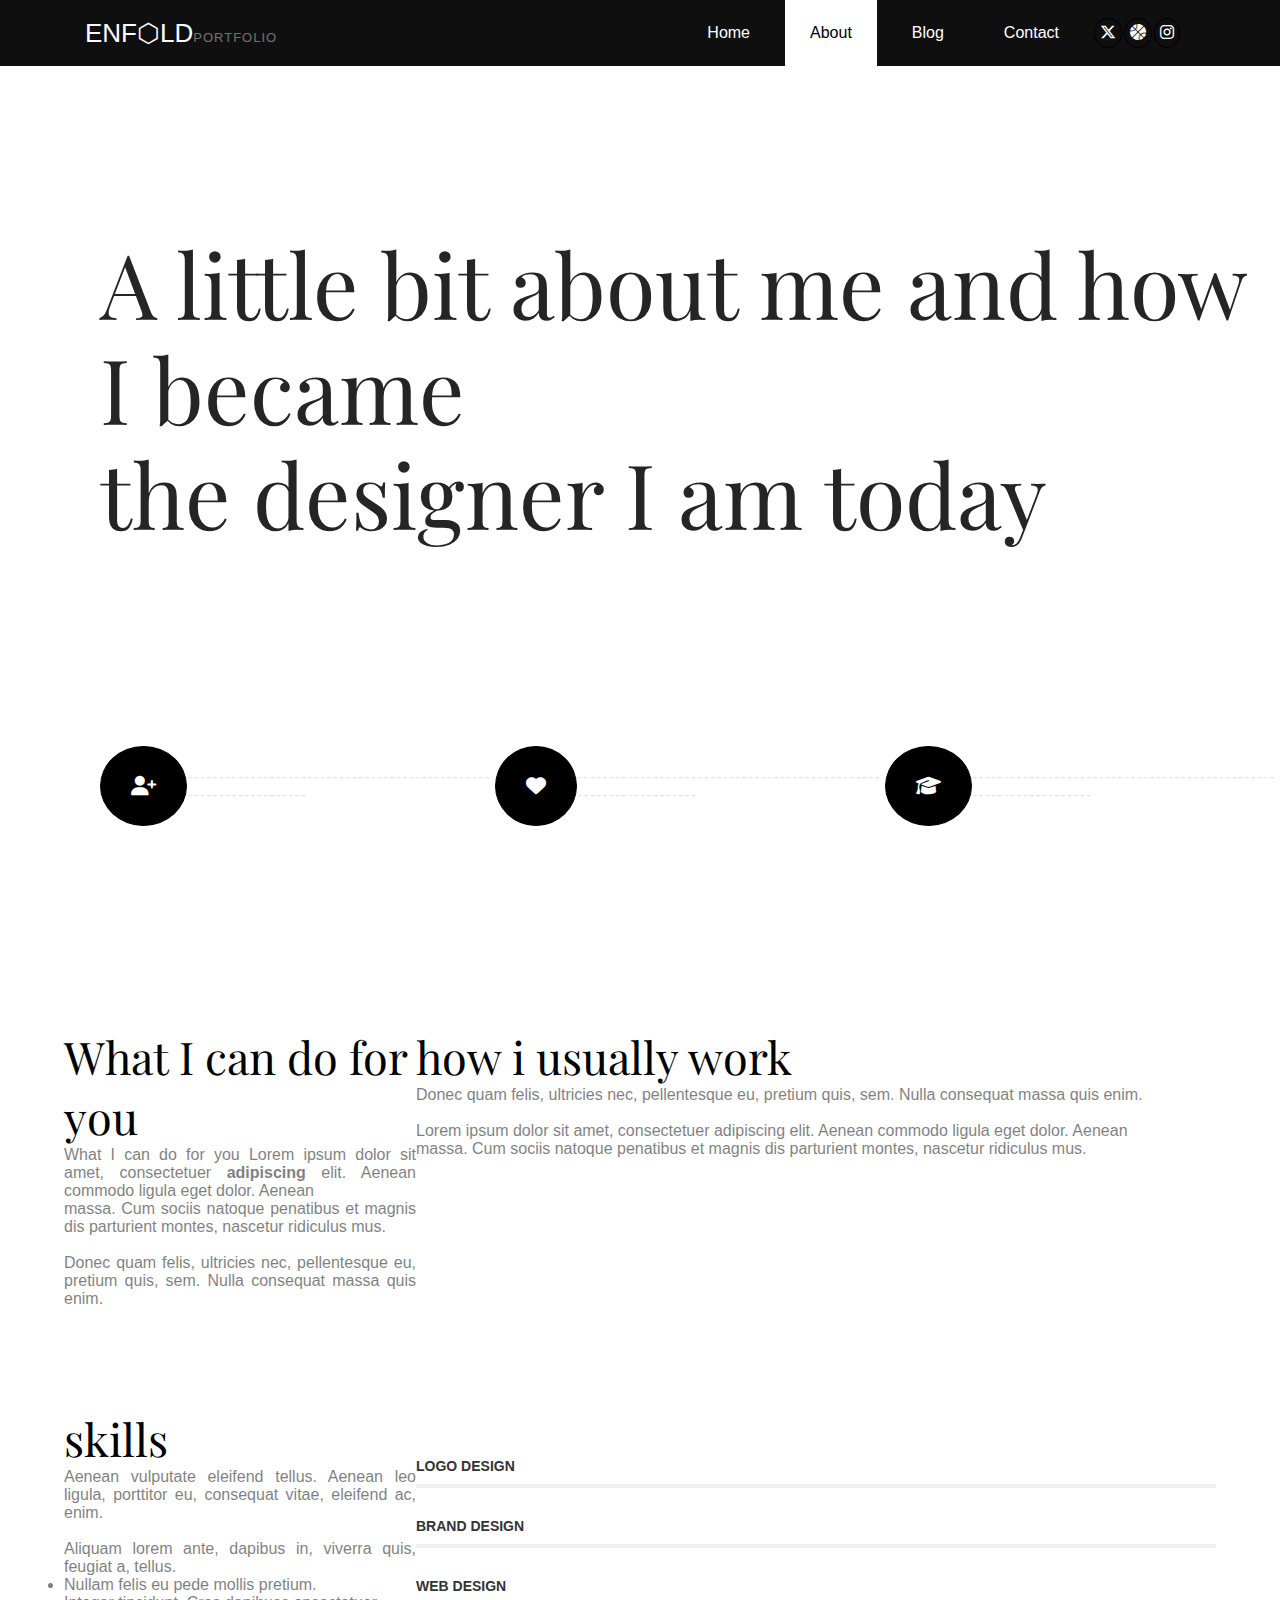
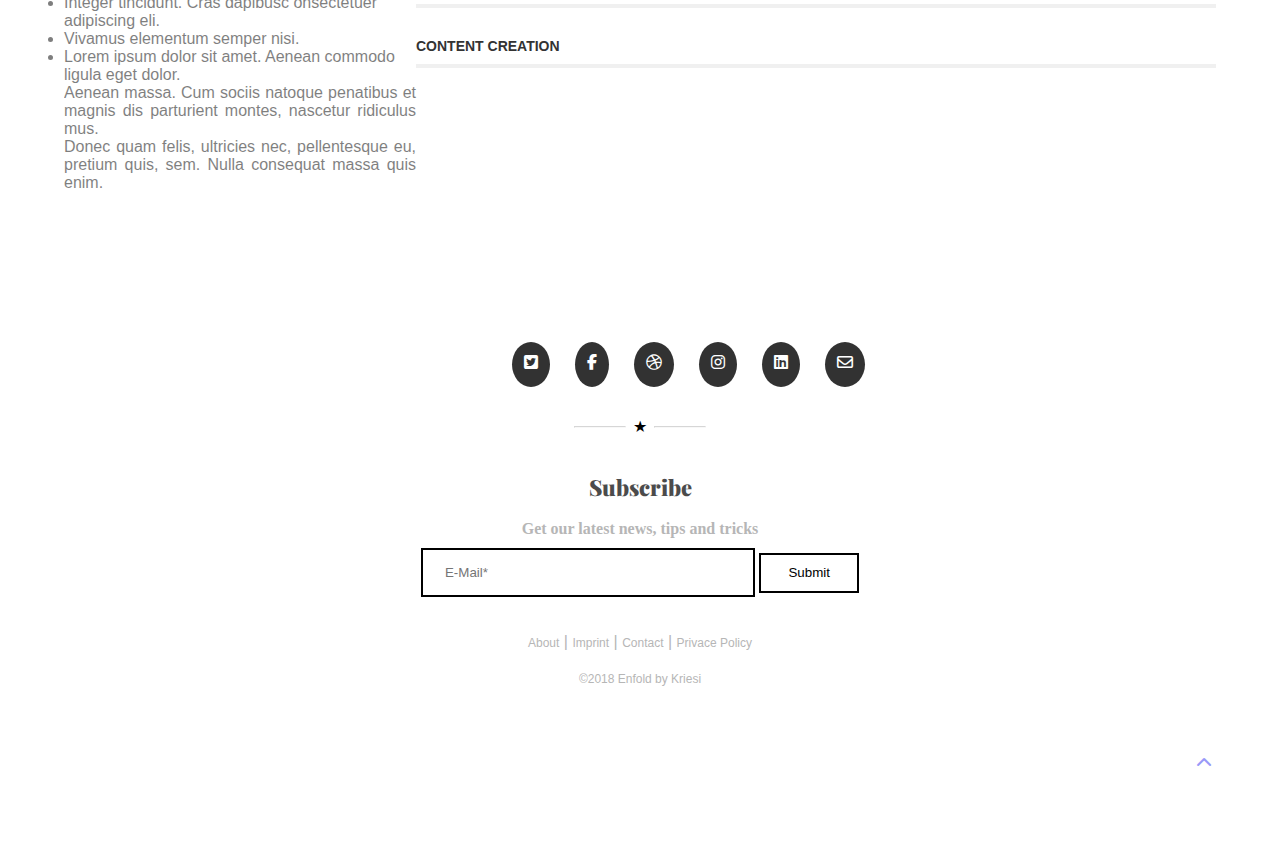
<file: about.html>
<!DOCTYPE html>
<html lang="en">
<head>
    <meta charset="UTF-8">
    <meta name="viewport" content="width=device-width, initial-scale=1.0">
    <link rel="stylesheet" href="styles.css">
    <link rel="stylesheet" href="about.css">
    <title>About – Enfold Elegant Portfolio</title>
    <link rel="icon" href="https://kriesi.at/files/favicon.png" type="image/png">
    
    <link rel="stylesheet" href="https://cdnjs.cloudflare.com/ajax/libs/font-awesome/6.5.1/css/all.min.css">
</head>

<body>
    <header>
        <nav id="navigation_bar">
            <ul class="nav-list">
                <li id="logo"><a href="#" title="logo">enf<span id="hexagon">&#11041;</span>ld<span id="sm_logo">portfolio</span></a></li>
                <div class="nav_list">
                    <li><a href="index.html" class="nav_options">Home</a></li>
                    <li><a href="about.html" class="nav_options">About</a></li>
                    <li><a href="blog.html" class="nav_options">Blog</a></li>
                    <li><a href="contact.html" class="nav_options">Contact</a></li>
                    <div id="navigation_icons">
                        <a href="https://x.com/?mx=2" class="twitter" title="X"><i class="fa-brands fa-x-twitter"></i></a>
                        <a href="https://dribbble.com/" class="dribble" title="Dribble"><i class="fa-solid fa-basketball"></i></a>
                        <a href="https://kriesi.at/themes/enfold-elegant-portfolio/#" class="instagram" title="Instagram"><i class="fa-brands fa-instagram"></i></a>
                    </div>
                </div>
               </ul>
        </nav>
    </header>
    
   <h3 class="page-header">A little bit about me and how I became <br> the designer I am today</h3>


   <span id="about-icon-container">
        <span class="about-icons">
            <i class="fa-solid fa-user-plus fa-lg"></i>
         </span>
         <span class="hyphen-separator">-------------------------------------------------------------------</span>
         <span class="about-icons"><i class="fa-solid fa-heart fa-lg"></i></span>
         <span class="hyphen-separator">-------------------------------------------------------------------</span>
        <span class="about-icons">
            <i class="fa-solid fa-graduation-cap fa-lg"></i>
        </span>
        <span class="hyphen-separator">-------------------------------------------------------------------</span>
       
        
        

    </span>
   
   

    <div id="about-container">

        <div class="section-1">
            <h3 class="h3-header">What I can do for you</h3>
            <p class="opc_text">
             What I can do for you
            Lorem ipsum dolor sit amet, consectetuer <strong class="boldtxt">adipiscing</strong> elit. Aenean commodo ligula eget dolor. Aenean <br>
             massa. Cum sociis natoque penatibus et magnis dis parturient montes, nascetur ridiculus mus.
            <br><br>
             Donec quam felis, ultricies nec, pellentesque eu, pretium quis, sem. Nulla consequat massa quis enim.
            </p>
        </div>

        <div class="section-2">
            <h3 class="h3-header">how i usually work</h3>
            <p class="opc_text">Donec quam felis, ultricies nec, pellentesque eu, pretium quis, sem. Nulla consequat massa quis enim. <br><br>

                Lorem ipsum dolor sit amet, consectetuer adipiscing elit. Aenean commodo ligula eget dolor. Aenean <br> massa. Cum sociis natoque penatibus et magnis dis parturient montes, nascetur ridiculus mus.</p>
        </div>



        <div class="section-3">
            <h3 class="h3-header">skills</h3>
            <p class="opc_text">Aenean vulputate eleifend tellus. Aenean leo ligula, porttitor eu, consequat vitae, eleifend ac, enim.
            <br><br>
            Aliquam lorem ante, dapibus in, viverra quis, feugiat a, tellus.
            </p>
            <ul class="opc_text">
                <li class="about-ul">Nullam felis eu pede mollis pretium.</li>
                <li class="about-ul">Integer tincidunt. Cras dapibusc onsectetuer adipiscing eli.</li>
                <li class="about-ul">Vivamus elementum semper nisi.</li>
                <li class="about-ul">Lorem ipsum dolor sit amet. Aenean commodo ligula eget dolor.</li>
            </ul>
            <p class="opc_text">Aenean massa. Cum sociis natoque penatibus et magnis dis parturient montes, nascetur ridiculus mus. <br> Donec quam felis, ultricies nec, pellentesque eu, pretium quis, sem. Nulla consequat massa quis enim.</p>
        </div>


        <div class="progress-container">
            <div class="progress-item">
                <div class="progress-label">LOGO DESIGN</div>
                <div class="progress-bar">
                    <div class="progress-fill logo-design"></div>
                </div>
            </div>
            
            <div class="progress-item">
                <div class="progress-label">BRAND DESIGN</div>
                <div class="progress-bar">
                    <div class="progress-fill brand-design"></div>
                </div>
            </div>
            
            <div class="progress-item">
                <div class="progress-label">WEB DESIGN</div>
                <div class="progress-bar">
                    <div class="progress-fill web-design"></div>
                </div>
            </div>
            
            <div class="progress-item">
                <div class="progress-label">CONTENT CREATION</div>
                <div class="progress-bar">
                    <div class="progress-fill content-creation"></div>
                </div>
            </div>
        </div>


    </div>
    



<footer>
    <div id="footer_icons">
        <a href="https://kriesi.at/themes/enfold-elegant-portfolio/#"><i class="fa-brands fa-square-twitter"></i></a>
        <a href="https://kriesi.at/themes/enfold-elegant-portfolio/#"><i class="fa-brands fa-facebook-f"></i></a>
        <a href="https://kriesi.at/themes/enfold-elegant-portfolio/#"><i class="fa-brands fa-dribbble"></i></a>
        <a href="https://kriesi.at/themes/enfold-elegant-portfolio/#"><i class="fa-brands fa-instagram"></i></a>
        <a href="https://kriesi.at/themes/enfold-elegant-portfolio/#"><i class="fa-brands fa-linkedin"></i></a>
        <a href="https://kriesi.at/themes/enfold-elegant-portfolio/#"><i class="fa-regular fa-envelope"></i></a>
    </div>

    <div class="footer_star"><hr/><span>&#9733;</span><hr></div>
    <br><br>
    <h4 id="footer_subscribe"><b>subscribe</b></h4>
    <br>
    <h4 class="pale_text">Get our latest news, tips and tricks</h4>

    <form action="#">
        <input type="email" id="email_box" placeholder="      E-Mail*">
        <input type="submit" class="submit_button">
    </form>
    <br><br>
    <div id="footer_content">
        <a href="https://kriesi.at/themes/enfold-elegant-portfolio/contact/#" class="footerLinks">About</a> <span class="divider">|</span>
        <a href="https://kriesi.at/themes/enfold-elegant-portfolio/contact/#" class="footerLinks">Imprint</a> <span class="divider">|</span>
        <a href="https://kriesi.at/themes/enfold-elegant-portfolio/contact/#" class="footerLinks">Contact</a> <span class="divider">|</span>
        <a href="https://kriesi.at/privacy-policy#top" class="footerLinks">Privace Policy</a> 
        <br><br>
        <a href="https://kriesi.at/" class="footerLinks"><span>&copy;</span>2018 Enfold by Kriesi</a>
    </div>
</footer>

<a href="#navigation_bar" id="bookmark"><i class="fa-solid fa-chevron-up"></i></a>





   <script src="script.js"></script>
</body>
</html>
</file>
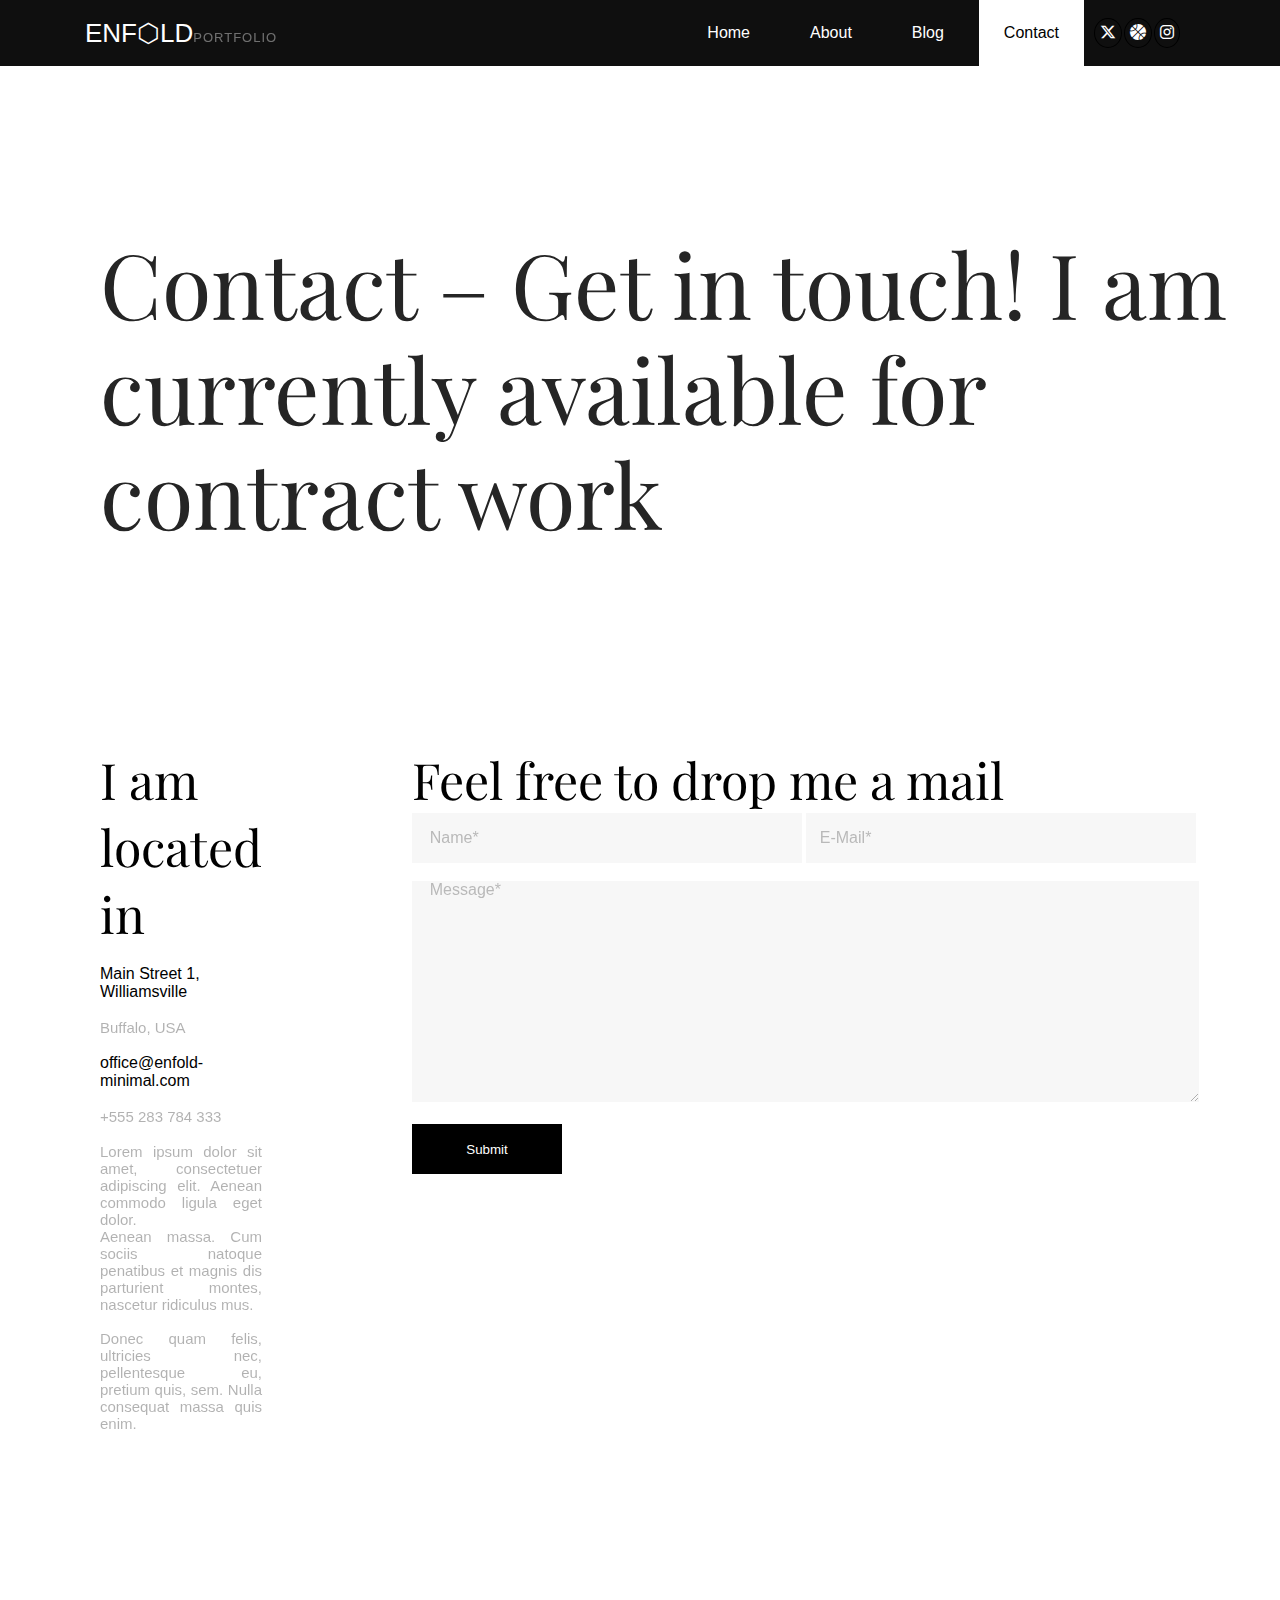
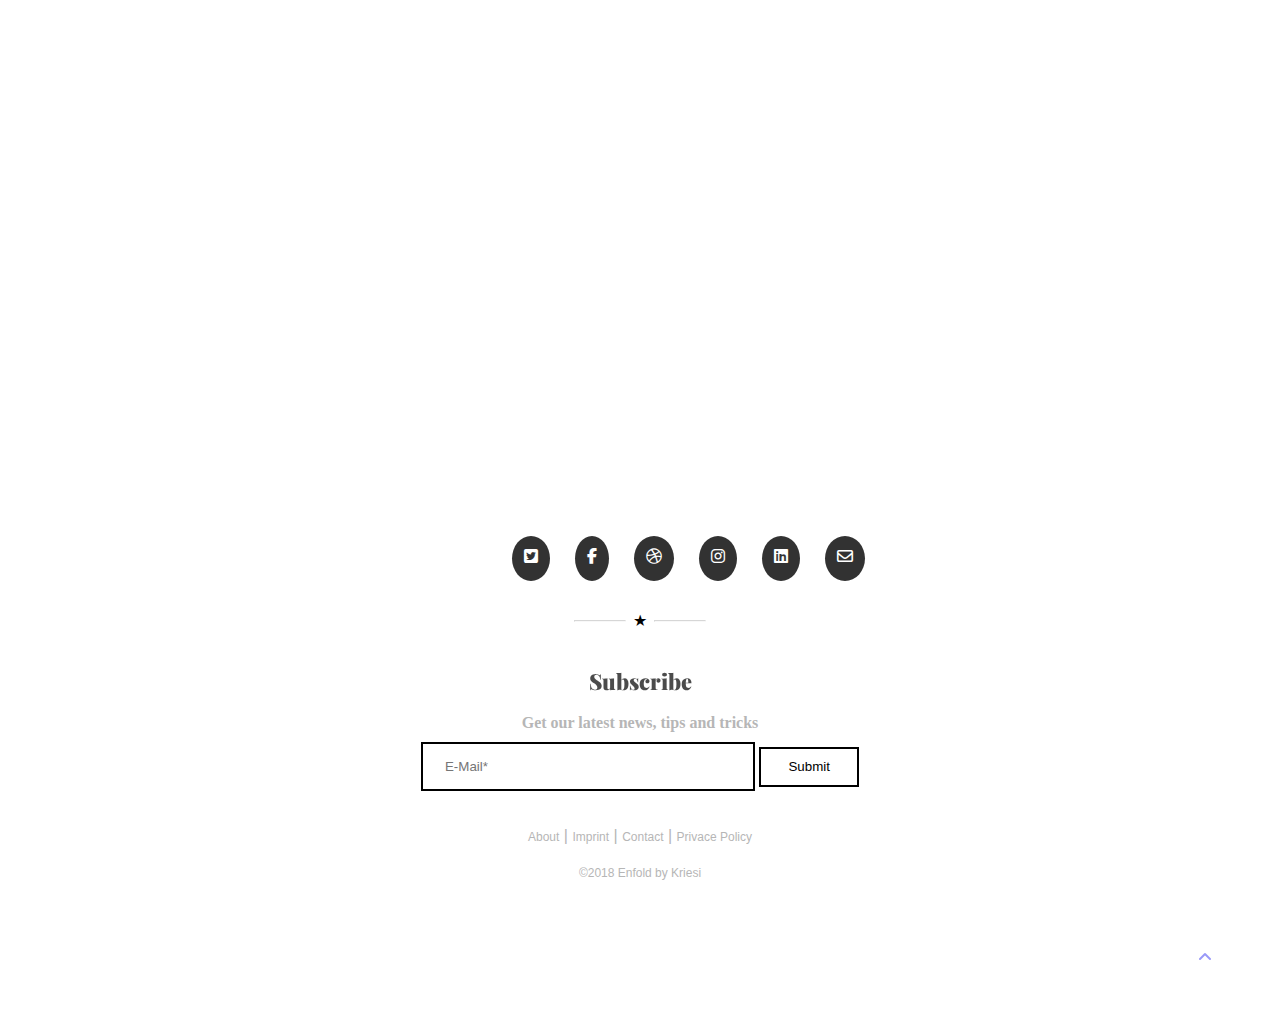
<file: contact.html>
<!DOCTYPE html>
<html lang="en">
<head>
    <meta charset="UTF-8">
    <meta name="viewport" content="width=device-width, initial-scale=1.0">
    <link rel="stylesheet" href="styles.css">
    <link rel="stylesheet" href="contact.css">
    <title>Contact – Enfold Elegant Portfolio</title>
    <link rel="icon" href="https://kriesi.at/files/favicon.png" type="image/png">
    
    <link rel="stylesheet" href="https://cdnjs.cloudflare.com/ajax/libs/font-awesome/6.5.1/css/all.min.css">
</head>

<body>

    <header>
        <nav id="navigation_bar">
            <ul class="nav-list">
                <li id="logo"><a href="#" title="logo">enf<span id="hexagon">&#11041;</span>ld<span id="sm_logo">portfolio</span></a></li>
                <div class="nav_list">
                    <li><a href="index.html" class="nav_options">Home</a></li>
                    <li><a href="about.html" class="nav_options">About</a></li>
                    <li><a href="blog.html" class="nav_options">Blog</a></li>
                    <li><a href="contact.html" class="nav_options">Contact</a></li>
                    <div id="navigation_icons">
                        <a href="https://x.com/?mx=2" class="twitter" title="X"><i class="fa-brands fa-x-twitter"></i></a>
                        <a href="https://dribbble.com/" class="dribble" title="Dribble"><i class="fa-solid fa-basketball"></i></a>
                        <a href="https://kriesi.at/themes/enfold-elegant-portfolio/#" class="instagram" title="Instagram"><i class="fa-brands fa-instagram"></i></a>
                    </div>
                </div>
               </ul>
        </nav>
    </header>
    
   





<main>

    <h3 class="page-header">
        Contact – Get in touch! I am currently available for contract work
    </h3>
    
    <div id="contactFlex">
        <div id="location_details">
            <h2>I am located in</h2>
            <br>
            <h4 class="contact_h3">Main Street 1, Williamsville</h4>
            <br>
            <h3 class="opc_text">Buffalo, USA</h3>
            <br>
            <h4 class="contact_h3">office@enfold-minimal.com</h4>
            <br>
            <h3 class="opc_text">+555 283 784 333</h3>
            <br>
            <p class="opc_text">Lorem ipsum dolor sit amet, consectetuer <span id="blackword">adipiscing</span> elit. Aenean commodo ligula eget dolor.<br/> 
                Aenean massa. Cum sociis natoque penatibus et magnis dis parturient montes, nascetur ridiculus mus.<br/><br/>
        
                Donec quam felis, ultricies nec, pellentesque eu, pretium quis, sem. Nulla consequat massa quis enim.</p>
        </div>


        <div id="personal_info">
            <h2>Feel free to drop me a mail</h2>

            <form action="#">
                <input type="text" placeholder="    Name*" id="fname">
                <input type="email" placeholder="   E-Mail*" id="lname"> 
                <br><br>
                <textarea name="textfield" placeholder="    Message*" rows="7" cols="40" id="textfield"></textarea>
                <br><br>
                <input type="submit" id="pi_submit"> 
            </form>
        </div>
    </div>
        





    <iframe id="google_map" src="https://www.google.com/maps/embed?pb=!1m10!1m8!1m3!1d93426.80376598597!2d-78.711481!3d42.965894!3m2!1i1024!2i768!4f13.1!5e0!3m2!1sen!2sus!4v1736868722296!5m2!1sen!2sus" width="600" height="450" style="border:0;" allowfullscreen="" loading="lazy" referrerpolicy="no-referrer-when-downgrade"></iframe>


</main>






<footer>
    <div id="footer_icons">
        <a href="https://kriesi.at/themes/enfold-elegant-portfolio/#"><i class="fa-brands fa-square-twitter"></i></a>
        <a href="https://kriesi.at/themes/enfold-elegant-portfolio/#"><i class="fa-brands fa-facebook-f"></i></a>
        <a href="https://kriesi.at/themes/enfold-elegant-portfolio/#"><i class="fa-brands fa-dribbble"></i></a>
        <a href="https://kriesi.at/themes/enfold-elegant-portfolio/#"><i class="fa-brands fa-instagram"></i></a>
        <a href="https://kriesi.at/themes/enfold-elegant-portfolio/#"><i class="fa-brands fa-linkedin"></i></a>
        <a href="https://kriesi.at/themes/enfold-elegant-portfolio/#"><i class="fa-regular fa-envelope"></i></a>
    </div>
    
    <div class="footer_star"><hr/><span>&#9733;</span><hr></div>
    <br><br>
    <h4 id="footer_subscribe"><b>subscribe</b></h4>
    <br>
    <h4 class="pale_text">Get our latest news, tips and tricks</h4>

    <form action="#">
        <input type="email" id="email_box" placeholder="      E-Mail*">
        <input type="submit" class="submit_button">
    </form>
    <br><br>
    <div id="footer_content">
        <a href="https://kriesi.at/themes/enfold-elegant-portfolio/contact/#" class="footerLinks">About</a> <span class="divider">|</span>
        <a href="https://kriesi.at/themes/enfold-elegant-portfolio/contact/#" class="footerLinks">Imprint</a> <span class="divider">|</span>
        <a href="https://kriesi.at/themes/enfold-elegant-portfolio/contact/#" class="footerLinks">Contact</a> <span class="divider">|</span>
        <a href="https://kriesi.at/privacy-policy#top" class="footerLinks">Privace Policy</a> 
        <br><br>
        <a href="https://kriesi.at/" class="footerLinks"><span>&copy;</span>2018 Enfold by Kriesi</a>
    </div>
</footer>


<a href="#navigation_bar" id="bookmark"><i class="fa-solid fa-angle-up"></i></i></a>





   <script src="script.js"></script>
</body>
</html>
</file>
<file: styles.css>
@font-face {
  font-family: playfair;
  src: url(Playfair_Display/PlayfairDisplay-VariableFont_wght.ttf);
}

body {
  font-family: Arial, Helvetica, sans-serif;
}

* {
  margin: 0;
  padding: 0;
  /* box-sizing: border-box; */
}

*::selection {
  background-color: black; 
  color: white; 
}

p {
  text-align: justify;
}

.page-header {
  font-family: playfair;
  font-size: 90px;
  margin-top: 165px;
  margin-left: 100px;
  margin-bottom: 200px;
  font-weight: 400;
  color: rgb(37, 37, 37);
  line-height: 105px;
}

ul.nav-list{
height: 66px;
list-style-type: none;
background-color: rgb(15, 15, 15);
display: flex;
align-items: center; /* AI */
justify-content: space-between; 
padding: auto; 
}

#logo {
font-family: sans-serif;
font-size: 26px;
text-transform: uppercase;
margin-left: 60px;
}

#sm_logo {
  font-size: 13px;
  opacity: 0.4;
  letter-spacing: 1px;
}

.nav_list {
display: flex; 
align-items: center;
}


#navigation_icons {
  margin-right: 100px;
  display: flex;
  gap: 2px;
  align-items: center;
}

.twitter, .dribble, .instagram {
  border: 1px solid black;
  border-radius: 50%;
  padding: 5px;
  color: white;
}



li a {
color: white;
padding: 25px;
text-decoration: none;
}

.twitter:hover {
  background-color: white;
  color: black;
  transition: background-color 0.2s linear;
}

.dribble:hover {
  background-color: rgb(192, 86, 121);
  transition: background-color 0.2s linear;
}

.instagram:hover {
  background-color: rgb(211, 152, 64);
  transition: background-color 0.2s linear;
}

.nav_options {
  margin-right: 10px;
}

.nav_options:hover {
  background-color: white;
  color: black;
  transition: background-color 0.8s linear;
}
.nav_options.active {
  background-color: white;
  color: black;
}


.register {
  display: flex;
  gap: 10px;
  justify-content: center; /* Center the items horizontally */
  align-items: center; /* Center the items vertically */
  margin: 10px 50px;
  width: 10%; 
  padding: 10px 20px;
  background-color: #222; 
  border-radius: 8px; 
  box-shadow: 0 4px 8px rgba(0, 0, 0, 0.1); 
}

.register-page {
  color: white;
  padding: 8px 16px;
  font-family: 'Gill Sans', 'Gill Sans MT', Calibri, 'Trebuchet MS', sans-serif;
  background-color: #444;
  text-decoration: none;
  border-radius: 4px; 
  transition: background-color 0.3s, color 0.3s; 
}

.register-page:hover {
  background-color: rgb(129, 115, 76); 
  color: black; 
}




#home-container {
  display: flex;
  flex-wrap: wrap;
  justify-content: center;
  gap: 15px;
  margin-top: 130px;
  margin-bottom: 200px;
}



.home-images {
  width: 307.77px;
  height: 307.77px;
  background-position: center;
  background-repeat: no-repeat;
  background-size: 100%; /* Adjust the percentage to zoom out */
  border: solid rgba(129, 115, 76, 5px) 1px;
}


/* creativity */
.home-images:hover {
  box-shadow: 3px 3px 5px rgb(129, 115, 76);
}

hr {
  width: 50px;
  opacity: 0.4;
}

footer {
  text-align: center;
}


#footer_icons {
  display: flex; 
  gap: 25px; 
  width: 20%;
  margin: 30px auto;
}


#footer_icons a { 
  border-radius: 50%;
  padding: 12px; 
  width: 45px; 
  height: 45px;  
  background-color: rgba(12, 12, 12, 0.842); 
  color: white; 
  box-sizing: border-box;
  text-decoration: none;
}



.footer_star {
  display: flex;
  align-items: center;
  gap: 7px;
  justify-content: center;
}

#footer_subscribe {
  text-transform: capitalize;
  opacity: 0.7;
  font-family: playfair;
  font-size: 22px;
}


#email_box {
  width: 330px;
  height: 45px;
  margin-top: 10px;
  border: 2px solid black;
}

.submit_button {
  background-color: white;
  width: 100px;
  height: 40px;
  border: 2px solid black;
}

.submit_button:hover {
  background-color: rgb(44, 44, 44);
  color: white;
  transition: background-color 0.4s ease;
}


.pale_text, .footerLinks, .divider {
  color: rgb(182, 182, 182);
}

.pale_text {
  font-family: serif;
}

.contact_h3 {
  font-weight: 300;
}

.footerLinks {
  text-decoration: none;
  font-size: 12px;
}

.footerLinks:hover {
  color: black;
}

#bookmark {
  float: right;
  margin: 50px;
  padding: 18px;
  opacity: 0.4;
}

#bookmark:hover {
  border: 1px sokid black;
  background-color: rgb(245, 245, 245);
  transition: background-color 0.4s ease;
}



.dynamic-header {
  font-family: playfair;
  font-size: 95px;
  font-weight: 100;
  margin-top: 150px;
  margin-left: 5%;
  display: inline-block;
  text-align: justify;
  line-height: 120px;
  width: 90%;
}

.static-text {
  display: inline;
}

.dynamic-text {
  display: inline;
  border-right: 2px solid black;
  animation: blink 0.75s step-end infinite;
  padding: 2px 4px;
}

.highlight {
  background-color: black;
  color: white;
  transition: background-color 0.3s;
}

@keyframes blink {
  from, to { border-color: transparent }
  50% { border-color: black; }
}
</file>
<file: about.css>
.about-icons {
    border: 1px solid black;
    border-radius: 50%;
    padding: 30px;
    background-color: black;
    color: white;
  }
  
  #about-icon-container {
    margin-left: 100px;
    margin-bottom: 200px;
    display: flex;
  }
  
  .hyphen-separator {
    opacity: 0.1;
    align-content: center;
    letter-spacing: 1px;
  }
  
  
  
  .h3-header {
    font-family: playfair;
    font-weight: 100;
    font-size: 45px;
  }
  

  .opc_text {
    opacity: 0.5;
  }
  
  #about-container {
    display: grid;
    grid-template-columns: auto auto;
    row-gap: 100px;
    width: 90%;
    margin: auto;
    margin-bottom: 150px;
    position: relative; 
    animation: moveUp 0.5s linear forwards;
  }

  @keyframes moveUp { 
    0% { top: 150px; opacity: 0; } 
    100% { top: 0; opacity: 1; } 
  }
  



/* skill */
  .progress-container {
    max-width: 800px;
    margin: 20px auto;
}

.progress-item {
    margin: 30px 0;
}

.progress-label {
    font-size: 14px;
    font-weight: bold;
    margin-bottom: 10px;
    color: #333;
}

.progress-bar {
    height: 4px;
    width: 800px;
    background-color: #f0f0f0;
    position: relative;
    overflow: hidden;
}

.progress-fill {
    height: 100%;
    width: 0;
    background-color: #000;
    position: absolute;
}

/* Specific width for each skill level */
.logo-design {
    animation: progressAnimation 1s ease-out forwards;
    animation-delay: 0.2s;
}
@keyframes progressAnimation {
    0% { width: 0; }
    100% { width: 100%; }
}

.brand-design {
    animation: progressAnimation2 1s ease-out forwards;
    animation-delay: 0.4s;
}
@keyframes progressAnimation2 {
    0% { width: 0; }
    100% { width: 100%; }
}

.web-design {
    animation: progressAnimation3 1s ease-out forwards;
    animation-delay: 0.6s;
}
@keyframes progressAnimation3 {
    0% { width: 0; }
    100% { width: 90%; }
}

.content-creation {
    animation: progressAnimation4 1s ease-out forwards;
    animation-delay: 0.8s;
}
@keyframes progressAnimation4 {
    0% { width: 0; }
    100% { width: 80%; }
}
</file>
<file: contact.css>
#google_map {
    width: 100%;
    margin-top: 200px;
    filter: grayscale(50%);
  }
  
  
  .opc_text {
    opacity: 0.3;
    font-family: Helvetica, sans-serif;
    font-size: 15px;
    font-weight: 100;
  }
  
  footer {
    margin-top: 50px;
  }
  
  
  #fname, #lname, #textfield {
    width: 390px;
    height: 50px;
    opacity: 0.5;
    border: none;
    background-color: rgb(240, 240, 240);
    font-family: Arial, Helvetica, sans-serif;
    font-size: 16px;
  }
  
  #textfield {
    height: 221px;
    width: 787px;
  }
  
  
  #contactFlex {
    display: flex;
    margin-top: 200px;
    margin-left: 100px;
    gap: 150px;
  }
  
  #personal_info {
    margin-right: 100px;
  }
  
 
  #contactFlex { 
    position: relative; 
    animation: moveUp 0.5s linear forwards; 
  } 
  @keyframes moveUp { 
    0% { top: 150px; opacity: 0; } 
    100% { top: 0; opacity: 1; } 
  }
  
  
  
  #contactFlex h2 {
    font-family: playfair;
    font-size: 50px;
    font-weight: 100;
  }
  
  
  #pi_submit {
    width: 150px;
    height: 50px;
    background-color: black;
    color: white;
    border: none;
  }
  
  #pi_submit:hover {
    background-color: rgba(197, 115, 115, 0.692);
    transition: background-color 0.4s ease;
  }
</file>
